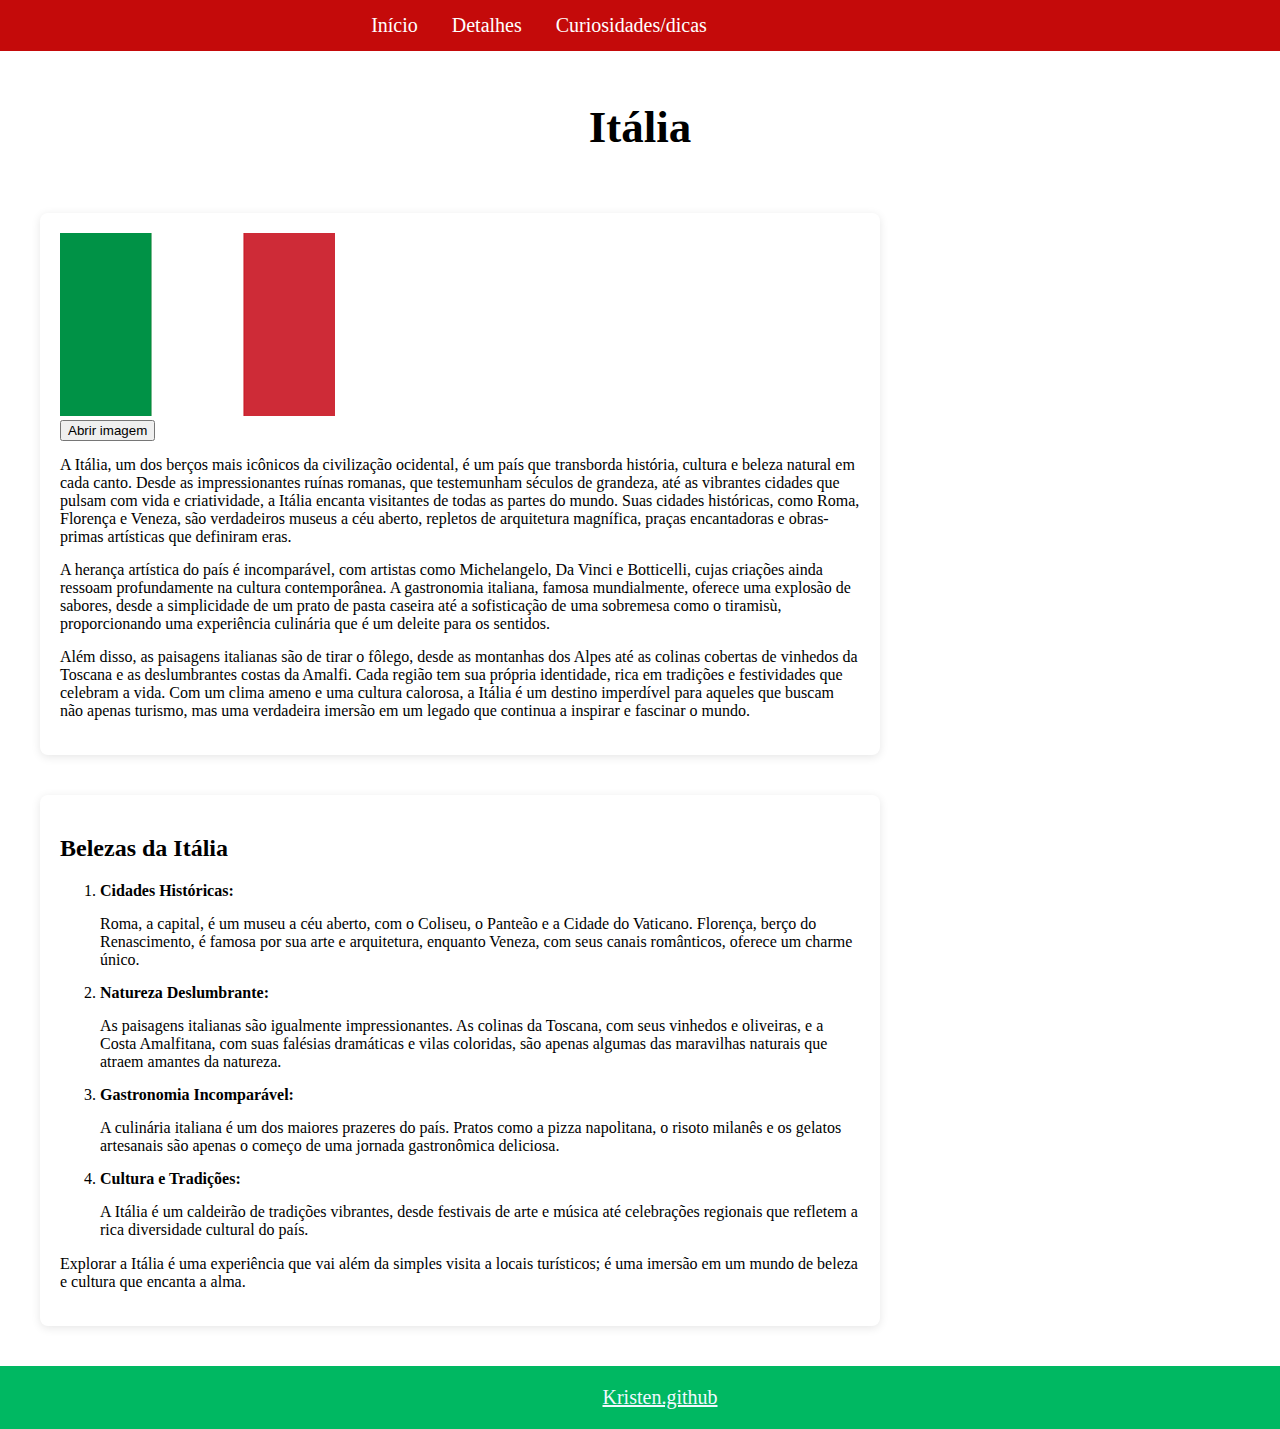
<file: index.html>
<!DOCTYPE html>
<html lang="pt-br">
    <head>
        <meta charset="UTF-8">
        <meta name="viewport" content="width=device-width, initial-scale=1.0">
        <title>Inicio</title>
        <link rel="stylesheet" href="/Belezas naturais da Itália/assets/css/italia.css">
    </head>
    <!--Página 1 INTRODUÇÃO AO PAÍS E VISÃO CLARA DE SUAS BELEZAS-->
    <body>
        <!-- Header zão é pae-->
        <header>
            <div class="containerHeader">
                <div class="menu">
                    <nav>
                        <a href="/index.html">Início</a>
                        <a href="/Belezas naturais da Itália/Pages/page2.html" target="_blank" rel="next">Detalhes</a>
                        <a href="/Belezas naturais da Itália/Pages/page3.html" target="_blank" rel="next">Curiosidades/dicas</a>
                    </nav>
                </div>
            </div>
        </header>
        
        <!--PARTE PRINCIPAL DO TEXTO-->
         <main>
            <section>
                <h1>Itália</h1>
                <div class="container">
                    
                    <div>
                        <img src="/Belezas naturais da Itália/assets/imagens/bandeiraItalia.png" alt="Bandeira da Itália">
                    </div>

                    <!-- Abrir modal com texto extra -->
                    <button class="abrirModal" data-modal="modal-4">
                        Abrir imagem
                    </button>

                    <dialog id="modal-4">
                        
                        <img src="/Belezas naturais da Itália/assets/imagens/bandeiraItalia.png" alt="bandeira da Itália" class="imagemModal">
                        <p>Uma curiosidade interessante sobre a bandeira da Itália é que suas cores têm diferentes interpretações históricas e culturais. Uma das explicações mais conhecidas é que o verde, branco e vermelho representam os ideais da Revolução Francesa, já que a bandeira foi inspirada no modelo tricolor francês.</p>

                        <p>Além disso, há uma interpretação religiosa:</p>
                        <ul>
                           <li>Verde: simboliza a esperança.
                           <li>Branco: representa a fé.
                           <li> Vermelho: simboliza a caridade.
                           <li>Historicamente, a primeira versão do tricolor italiano foi usada em 1797 pela República Cisalpina, um estado cliente da França napoleônica, e evoluiu para se tornar o símbolo nacional da Itália unificada.
                        </ul>   
                        <button class="fecharModal" data-modal="modal-4"> <!-- botão de Fechar modal -->
                            fechar
                        </button>
                    </dialog>

                    <p>A Itália, um dos berços mais icônicos da civilização ocidental, é um país que transborda história, cultura e beleza natural em cada canto. Desde as impressionantes ruínas romanas, que testemunham séculos de grandeza, até as vibrantes cidades que pulsam com vida e criatividade, a Itália encanta visitantes de todas as partes do mundo. Suas cidades históricas, como Roma, Florença e Veneza, são verdadeiros museus a céu aberto, repletos de arquitetura magnífica, praças encantadoras e obras-primas artísticas que definiram eras.</p>
                    
                    <p>A herança artística do país é incomparável, com artistas como Michelangelo, Da Vinci e Botticelli, cujas criações ainda ressoam profundamente na cultura contemporânea. A gastronomia italiana, famosa mundialmente, oferece uma explosão de sabores, desde a simplicidade de um prato de pasta caseira até a sofisticação de uma sobremesa como o tiramisù, proporcionando uma experiência culinária que é um deleite para os sentidos.</p>
                    
                    <p>Além disso, as paisagens italianas são de tirar o fôlego, desde as montanhas dos Alpes até as colinas cobertas de vinhedos da Toscana e as deslumbrantes costas da Amalfi. Cada região tem sua própria identidade, rica em tradições e festividades que celebram a vida. Com um clima ameno e uma cultura calorosa, a Itália é um destino imperdível para aqueles que buscam não apenas turismo, mas uma verdadeira imersão em um legado que continua a inspirar e fascinar o mundo.</p>
                </div>
            </section>
            <section>            
                <div class="container">    
                    <h2>Belezas da Itália</h2>
                    <ol type="1">
                        <li><p class="negrito">Cidades Históricas:</p> Roma, a capital, é um museu a céu aberto, com o Coliseu, o Panteão e a Cidade do Vaticano. Florença, berço do Renascimento, é famosa por sua arte e arquitetura, enquanto Veneza, com seus canais românticos, oferece um charme único.</p>
                        
                        <li><p class="negrito">Natureza Deslumbrante:</p> As paisagens italianas são igualmente impressionantes. As colinas da Toscana, com seus vinhedos e oliveiras, e a Costa Amalfitana, com suas falésias dramáticas e vilas coloridas, são apenas algumas das maravilhas naturais que atraem amantes da natureza.</p>
                        
                        <li><p class="negrito">Gastronomia Incomparável:</p> A culinária italiana é um dos maiores prazeres do país. Pratos como a pizza napolitana, o risoto milanês e os gelatos artesanais são apenas o começo de uma jornada gastronômica deliciosa.</p>
                
                        <li><p class="negrito">Cultura e Tradições:</p> A Itália é um caldeirão de tradições vibrantes, desde festivais de arte e música até celebrações regionais que refletem a rica diversidade cultural do país.<p>
                        
                        </ol><p>Explorar a Itália é uma experiência que vai além da simples visita a locais turísticos; é uma imersão em um mundo de beleza e cultura que encanta a alma.</p>
                        
                </div>
            </section>
         </main>

         <footer>
            <div class="containerfooter">
                <a class="linkGit" href="https://github.com/Kristentf" target="_blank" >Kristen.github</a>
            </div>
         </footer>

         <script src="/Belezas naturais da Itália/assets/JS/italia.js"></script>
    </body>
</html>
</file>
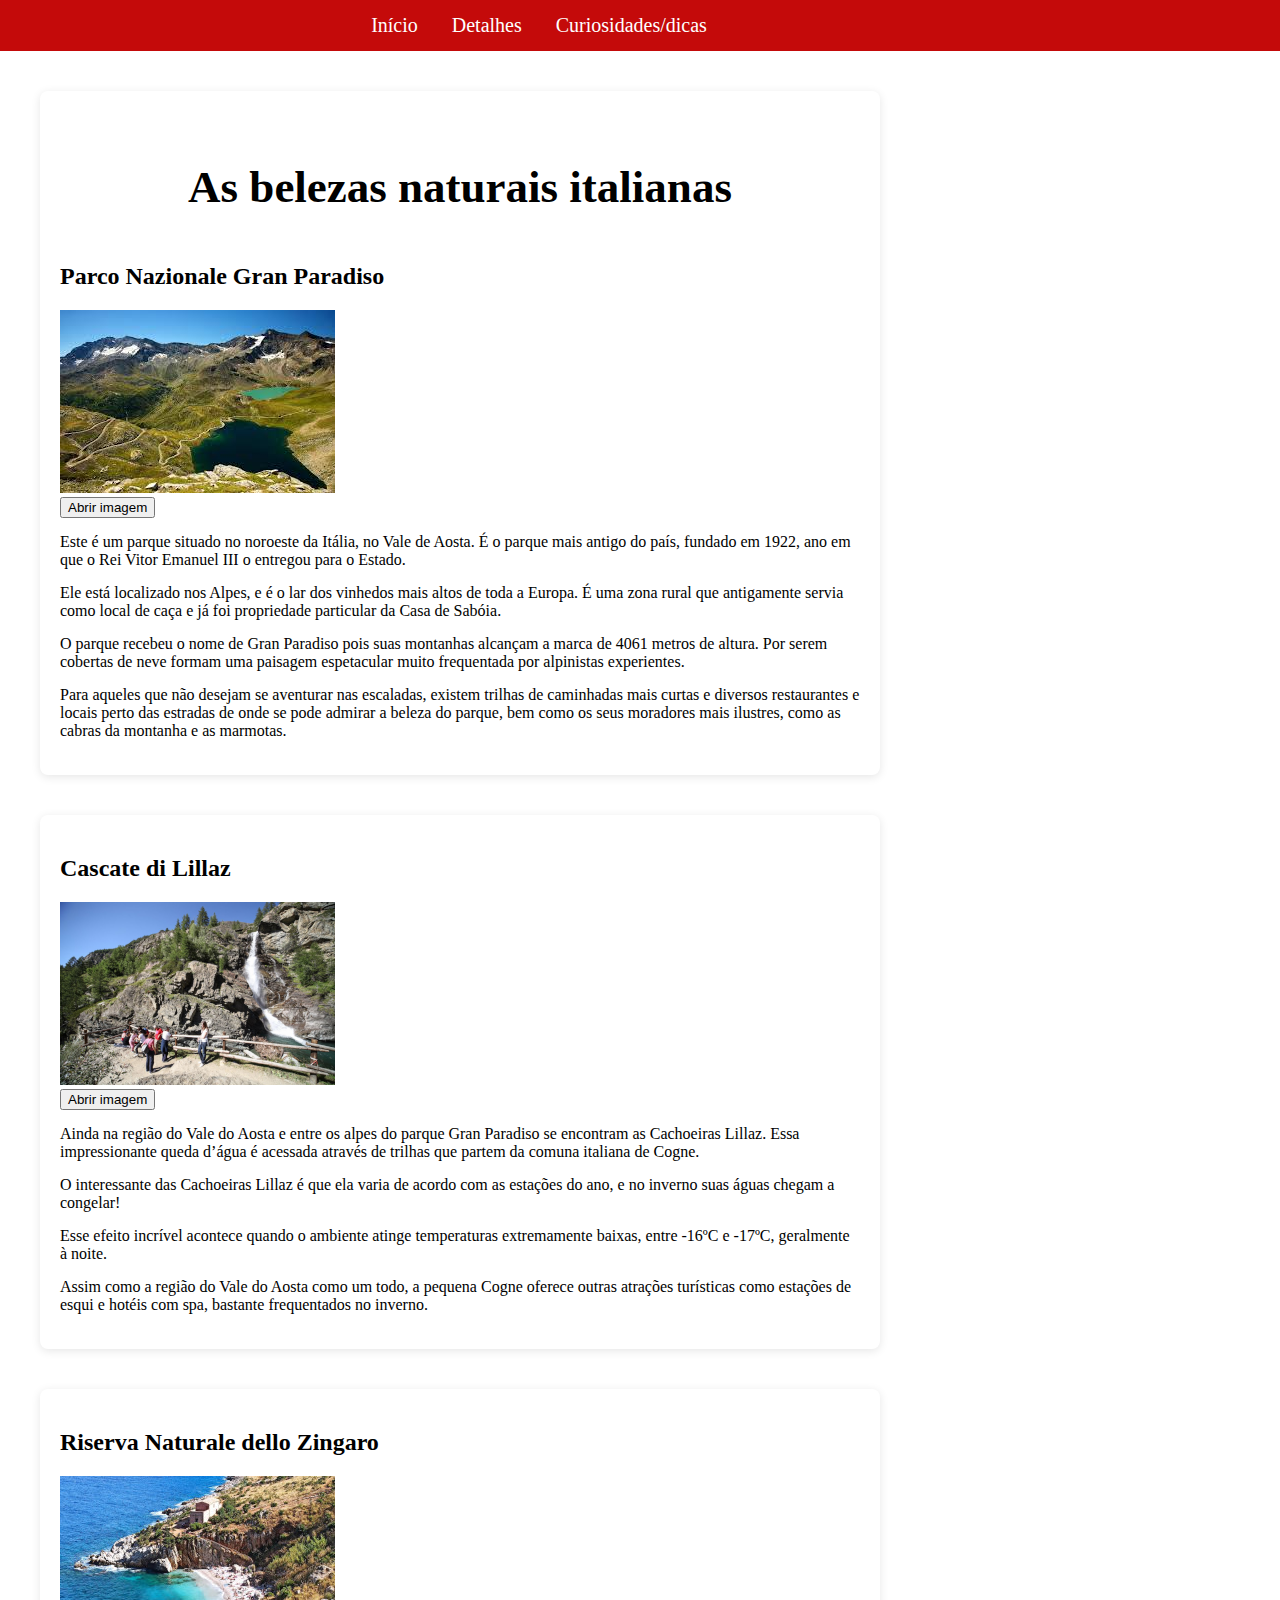
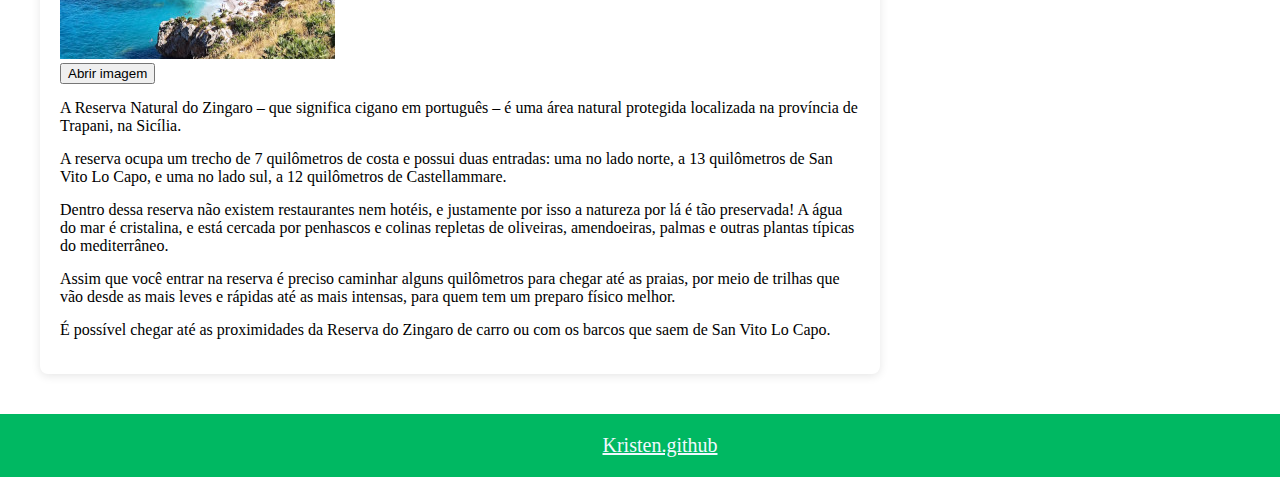
<file: Belezas naturais da Itália/Pages/page2.html>
<!DOCTYPE html>
<html lang="pt-br">
    <head>
        <meta charset="UTF-8">
        <meta name="viewport" content="width=device-width, initial-scale=1.0">
        <title>Detalhes</title>
        <link rel="stylesheet" href="/Belezas naturais da Itália/assets/css/italia.css">
    </head>
    <!--Página 2 DESCRIÇÃO DETALHADA DE PELO MENOS 3 BELEZAS NATURAIS ESPECÍFICAS-->
    <body>
            
        <!-- Header zão é pae-->
        <header>
            <div class="containerHeader">
                <div class="menu">
                    <nav>
                        <a href="/index.html" target="_blank" rel="next">Início</a>
                        <a href="/Belezas naturais da Itália/Pages/page2.html">Detalhes</a>
                        <a href="/Belezas naturais da Itália/Pages/page3.html" target="_blank" rel="next">Curiosidades/dicas</a>
                    </nav>
                </div>
            </div>
        </header>
        <!--PARTE PRINCIPAL DO TEXTO-->
        <main>
            <section>
                <div class="container">
                    <h1>As belezas naturais italianas</h1>
                    <h2>Parco Nazionale Gran Paradiso</h2>
                    <div>
                        <img src="/Belezas naturais da Itália/assets/imagens/granParadiso.jpeg">
                    </div>
                    <button class="abrirModal" data-modal="modal-2">
                        Abrir imagem
                    </button>
                    <dialog id="modal-2">
                        <img src="/Belezas naturais da Itália/assets/imagens/granParadiso.jpeg" class="imagemModal">
                            <p>O Parco Nazionale Gran Paradiso é uma das joias naturais da Itália e destaca-se por sua incrível biodiversidade e importância histórica. Além de abrigar a icônica cabra-montesa-alpina, o parque é conhecido por sua rica flora alpina, com mais de 1.200 espécies de plantas que florescem em suas paisagens, especialmente nos meses de primavera e verão.
                            
                            Uma curiosidade interessante é que o parque possui mais de 700 quilômetros de trilhas sinalizadas, atraindo visitantes de todo o mundo que buscam experiências ao ar livre, desde caminhadas tranquilas até aventuras desafiadoras em alta altitude. Também é um lugar onde a cultura local se preserva, com pequenos vilarejos alpinos ao redor que mantêm tradições antigas e oferecem uma culinária típica deliciosa, como pratos à base de polenta e queijo fontina, típico do Vale de Aosta.
                            
                            Além disso, o Gran Paradiso é um dos poucos picos dos Alpes inteiramente em território italiano, o que o torna ainda mais especial para o país.</p>
                        <button class="fecharModal" data-modal="modal-2">
                            fechar
                        </button>
                    </dialog>

                        <p>Este é um parque situado no noroeste da Itália, no Vale de Aosta. É o parque mais antigo do país, fundado em 1922, ano em que o Rei Vitor Emanuel III o entregou para o Estado.</p>
                        <p>Ele está localizado nos Alpes, e é o lar dos vinhedos mais altos de toda a Europa. É uma zona rural que antigamente servia como local de caça e já foi propriedade particular da Casa de Sabóia.</p>
                        <p>O parque recebeu o nome de Gran Paradiso pois suas montanhas alcançam a marca de 4061 metros de altura. Por serem cobertas de neve formam uma paisagem espetacular muito frequentada por alpinistas experientes. </p>
                        <p>Para aqueles que não desejam se aventurar nas escaladas, existem trilhas de caminhadas mais curtas e diversos restaurantes e locais perto das estradas de onde se pode admirar a beleza do parque, bem como os seus moradores mais ilustres, como as cabras da montanha e as marmotas.</p>
            </section>

            <section>  
                <div class="container">     
                    <h2>Cascate di Lillaz</h2>
                    <div imagemPag2>
                        <img src="/Belezas naturais da Itália/assets/imagens/cascatelillazPequena.png">
                    </div>
                    <button class="abrirModal" data-modal="modal-3">
                        Abrir imagem
                    </button>

                    <dialog id="modal-3">
                        <img src="/Belezas naturais da Itália/assets/imagens/cascatelillazPequena.png" 
                        class="imagemModal">
                        <p>Uma curiosidade interessante sobre as Cascate di Lillaz é que, além de sua beleza natural, a área ao redor das cachoeiras é um local popular para a prática de escalada no gelo durante o inverno. Quando as águas congelam, elas formam paredes de gelo que atraem escaladores de toda a Europa em busca de aventura. Este tipo de escalada requer habilidade técnica e equipamentos específicos, tornando o local um ponto de encontro para entusiastas de esportes radicais.</p>

                        <button class="fecharModal" data-modal="modal-3">
                            fechar
                        </button>
                    </dialog>
                    <div>
                        <p>Ainda na região do Vale do Aosta e entre os alpes do parque Gran Paradiso se encontram as Cachoeiras Lillaz. Essa impressionante queda d’água é acessada através de trilhas que partem da comuna italiana de Cogne.</p>
                        <p>O interessante das Cachoeiras Lillaz é que ela varia de acordo com as estações do ano, e no inverno suas águas chegam a congelar! </p>
                        <p>Esse efeito incrível acontece quando o ambiente atinge temperaturas extremamente baixas, entre -16ºC e -17ºC, geralmente à noite. </p>
                        <p>Assim como a região do Vale do Aosta como um todo, a pequena Cogne oferece outras atrações turísticas como estações de esqui e hotéis com spa, bastante frequentados no inverno.</p>
                    </div>    
            </section>

            <section>
                <div class="container">    
                    <h2>Riserva Naturale dello Zingaro</h2>
                        <img src="/Belezas naturais da Itália/assets/imagens/reservaNaturalePequena.jpg">
                    <div>
                        <button class="abrirModal" data-modal="modal-4">
                            Abrir imagem
                        </button>
    
                        <dialog id="modal-4">
                            <img src="/Belezas naturais da Itália/assets/imagens/reservaNaturalePequena.jpg" class="imagemModal">
                            <p>Uma curiosidade interessante sobre a Riserva Naturale dello Zingaro é que ela é um dos últimos refúgios naturais da Sicília onde ainda é possível avistar o Abutre-do-egito (Neophron percnopterus), uma espécie de abutre em perigo de extinção. A reserva é um habitat importante para esta ave rara, que migra para a área durante os meses mais quentes para nidificar nas falésias isoladas. Além disso, a reserva abriga mais de 40 espécies de aves, tornando-a um destino popular para observadores de pássaros.</p>
                            <button class="fecharModal" data-modal="modal-4">
                                fechar
                            </button>
                        </dialog>

                        <p>A Reserva Natural do Zingaro – que significa cigano em português – é uma área natural protegida localizada na província de Trapani, na Sicília.</p>
                        <p>A reserva ocupa um trecho de 7 quilômetros de costa e possui duas entradas: uma no lado norte, a 13 quilômetros de San Vito Lo Capo, e uma no lado sul, a 12 quilômetros de Castellammare.</p>
                        <p>Dentro dessa reserva não existem restaurantes nem hotéis, e justamente por isso a natureza por lá é tão preservada! A água do mar é cristalina, e está cercada por penhascos e colinas repletas de oliveiras, amendoeiras, palmas e outras plantas típicas do mediterrâneo.</p>
                        <p>Assim que você entrar na reserva é preciso caminhar alguns quilômetros para chegar até as praias, por meio de trilhas que vão desde as mais leves e rápidas até as mais intensas, para quem tem um preparo físico melhor. </p>
                        <p>É possível chegar até as proximidades da Reserva do Zingaro de carro ou com os barcos que saem de San Vito Lo Capo.</p>
                     </div>
                </div>
            </section>
        </main>

        <footer>
            <div class="containerfooter">
                <a class="linkGit" href="https://github.com/Kristentf" target="_blank">Kristen.github</a>
            </div>
         </footer>

        <script src="/Belezas naturais da Itália/assets/JS/italia.js"></script>
    </body>
</html>
</file>
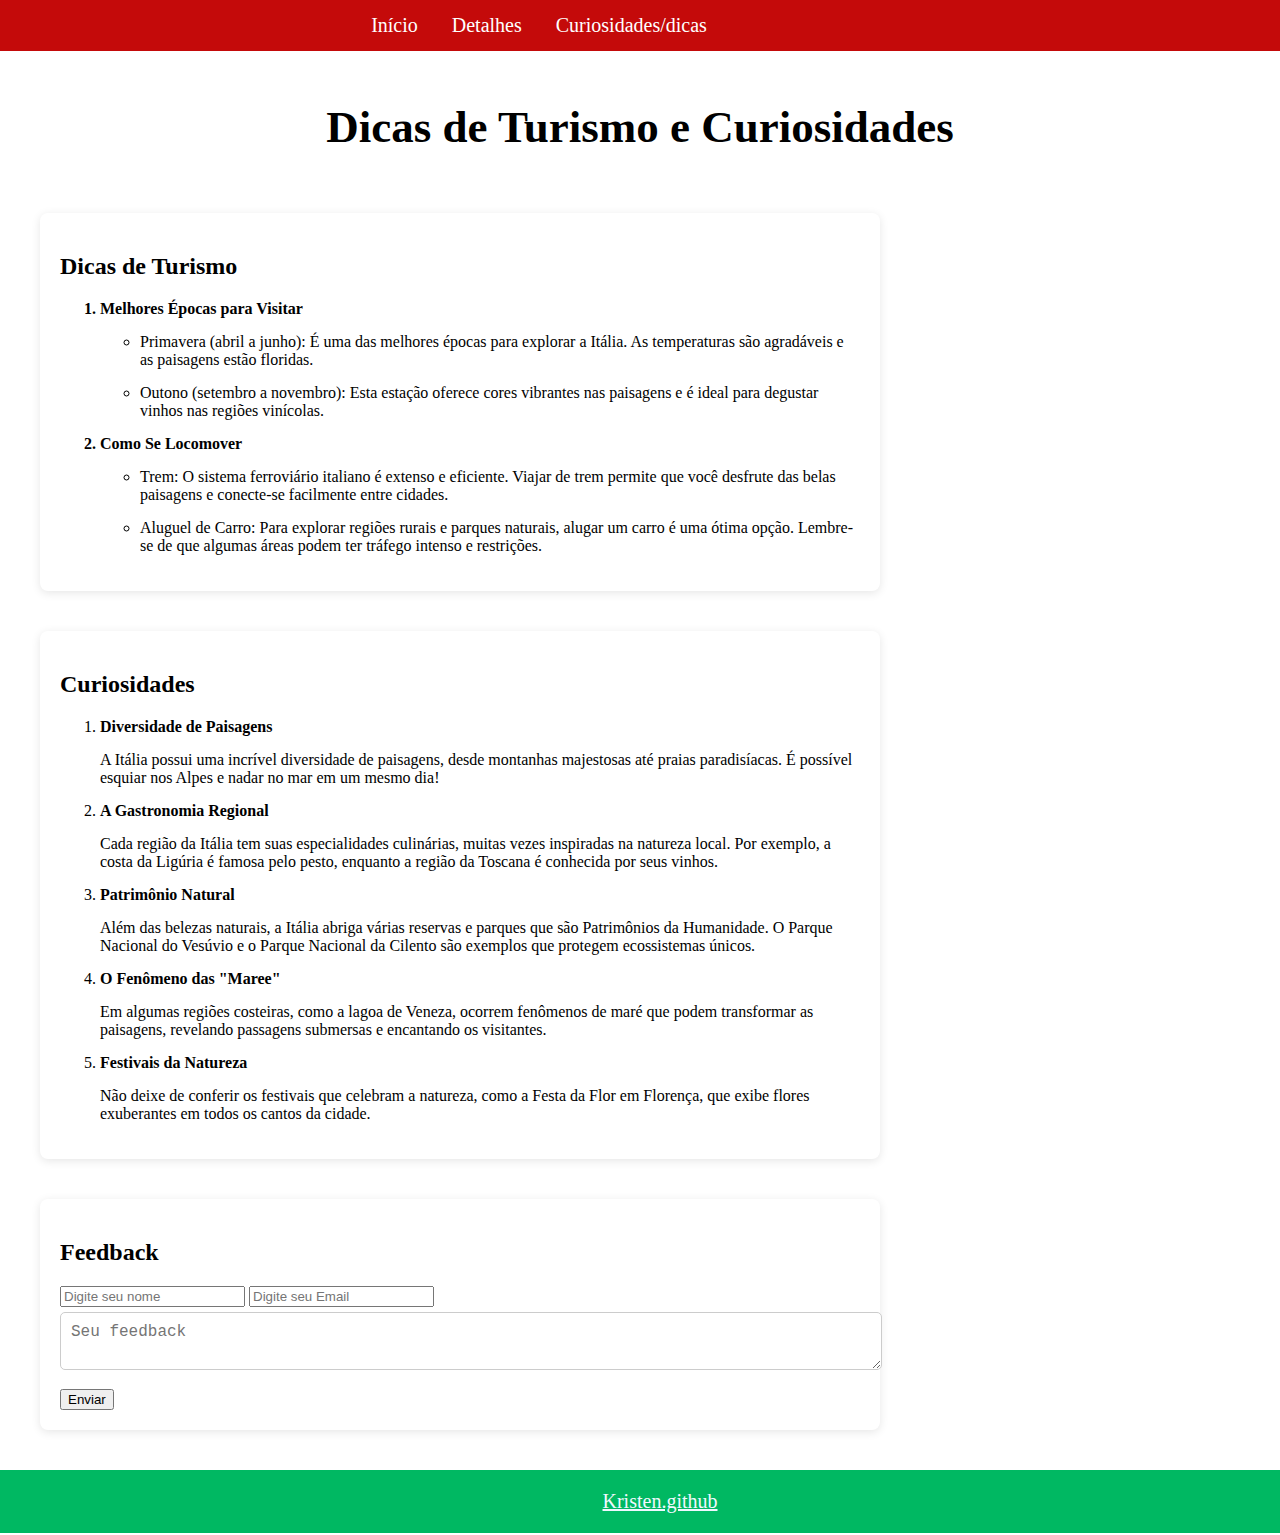
<file: Belezas naturais da Itália/Pages/page3.html>
<!DOCTYPE html>
<html lang="pt-br">
    <head>
        <meta charset="UTF-8">
        <meta name="viewport" content="width=device-width, initial-scale=1.0">
        <title>Curiosidades e dicas</title>
        <link rel="stylesheet" href="/Belezas naturais da Itália/assets/css/italia.css">
    </head>

    <!--Página 3 INFORMAÇÕES ADICIONAIS COMO DICAS DE TURISMO E CURIOSIDADES-->
    <body>
        
        <!-- Header zão é pae-->
        <header>
            <div class="containerHeader">
                <div class="menu">
                    <nav>
                        <a href="/index.html" target="_blank" rel="next">Início</a>
                        <a href="/Belezas naturais da Itália/Pages/page2.html" target="_blank" rel="next">Detalhes</a>
                        <a href="/Belezas naturais da Itália/Pages/page3.html" target="_blank" rel="next">Curiosidades/dicas</a>
                    </nav>
                </div>
            </div>
        </header>

        <!--PARTE PRINCIPAL DO TEXTO-->
        <main>
            <section>
                
                <h1>Dicas de Turismo e Curiosidades</h1>
                <div class="container">
                    
                
                    <!-- LISTAS DE DICAS DE TURISMO-->
                    <h2 class="titulo2">Dicas de Turismo</h2>
                    <ol type="1">
                        <li class="negrito">Melhores Épocas para Visitar</li>
                        <ul>
                            <li>Primavera (abril a junho): É uma das melhores épocas para explorar a Itália. As temperaturas são agradáveis e as paisagens estão floridas.</li>
                            <li>Outono (setembro a novembro): Esta estação oferece cores vibrantes nas paisagens e é ideal para degustar vinhos nas regiões vinícolas.</li>
                        </ul>
                        <li class="negrito">Como Se Locomover</li>
                        <ul>
                            <li>Trem: O sistema ferroviário italiano é extenso e eficiente. Viajar de trem permite que você desfrute das belas paisagens e conecte-se facilmente entre cidades.</li>
                            <li>Aluguel de Carro: Para explorar regiões rurais e parques naturais, alugar um carro é uma ótima opção. Lembre-se de que algumas áreas podem ter tráfego intenso e restrições.</li>
                        </ul>
                    </ol>
                </div>
            </section>        
            <section>
                
                    <!-- LISTAS DAS CURIOSIDADES-->
                <div class="container">
                    <h2>Curiosidades</h2>
                    <ol type="1">
                        <li><p class="negrito">Diversidade de Paisagens</p></li>
                        <p>A Itália possui uma incrível diversidade de paisagens, desde montanhas majestosas até praias paradisíacas. É possível esquiar nos Alpes e nadar no mar em um mesmo dia!</p>
                        <li><p class="negrito">A Gastronomia Regional</p></li>
                        <p>Cada região da Itália tem suas especialidades culinárias, muitas vezes inspiradas na natureza local. Por exemplo, a costa da Ligúria é famosa pelo pesto, enquanto a região da Toscana é conhecida por seus vinhos.</p>
                        <li><p class="negrito">Patrimônio Natural</p></li>
                        <p>Além das belezas naturais, a Itália abriga várias reservas e parques que são Patrimônios da Humanidade. O Parque Nacional do Vesúvio e o Parque Nacional da Cilento são exemplos que protegem ecossistemas únicos.</p>
                        <li><p class="negrito">O Fenômeno das "Maree"</p></li>
                        <p>Em algumas regiões costeiras, como a lagoa de Veneza, ocorrem fenômenos de maré que podem transformar as paisagens, revelando passagens submersas e encantando os visitantes.</p>
                        <li><p class="negrito">Festivais da Natureza</p></li>
                        <p>Não deixe de conferir os festivais que celebram a natureza, como a Festa da Flor em Florença, que exibe flores exuberantes em todos os cantos da cidade.</p>
                    </ol>
                </div>
            </section>
            
            <section> <!-- Area de feeedback -->
                
                <div class="container">
                    <h2>Feedback</h2>
                    <form action="enviar-feedback">
                        <input type="text" id="inputNome" placeholder="Digite seu nome" required>
                        <input type="email" id="inputEmail" placeholder="Digite seu Email" required>
                        <div>
                            <textarea name="feedback" id="feedback" placeholder="Seu feedback" required></textarea>
                        
                            <!-- Dizer obg dps de apertar em enviar -->
                            <button type="submit" class="abrirModal" data-modal="modal-5">
                                Enviar
                            </button>
                        </div>
                        <dialog id="modal-5">  
                            <img class="imagemModal" src="/Belezas naturais da Itália/assets/imagens/cachorroFofo.png" alt="Cachorro fofo pedindo 10 pontos do professor B9"> 
                            <h2>Você vai me dar 10,0 pontos pelo site???</h2>
                    </form>
         </footer>
            </section>
        </main>

        <footer>
            <div class="containerfooter">
                <a class="linkGit" href="https://github.com/Kristentf" target="_blank">Kristen.github</a>
            </div>
        <script src="/Belezas naturais da Itália/assets/JS/italia.js"></script>
    </body>
</html>
</file>
<file: Belezas naturais da Itália/assets/css/italia.css>
body{
    margin: 0 auto;
    box-sizing: border-box;
}
h1{
    text-align: center;
    padding: 20px;
    font-size: 45px;
}

.containerHeader{
    max-width: 1080px;
    display: flex;
    justify-content:center;
    justify-items:center ;
}

.menu nav a{
    color: #ffffff;
    text-decoration: none;
    padding-right: 30px;
    font-size: 20px;
}
header{
    background-color: rgb(196, 10, 10);
    width: 100%;
    padding: 14px;
}


.container {
    max-width: 800px; /* Largura máxima da área central */
    margin: 40px; /* Centraliza horizontalmente */
    padding: 20px; /* Espaçamento interno */
    background-color: white; /* Cor de fundo da área central */
    box-shadow: 0 2px 10px rgba(0, 0, 0, 0.1); /* Sombra da caixa */
    border-radius: 8px; /* Bordas arredondadas */   
}

.imagemCentro{
    text-align: center;
}

.negrito{
    font-weight: bold;
}

.container p, .container ol li{
    margin: 15px 0;
}

footer{
    background-color: rgb(0, 184, 98);
    width: 100%;
    padding: 20px;
}
.containerfooter{
    display: flex;
    justify-content: center;
    justify-items: center ;
    color: #ffffff;
    padding: auto;
    font-size: 20px;
}
.imagemModal{
    height: 300px;
    display: flex;
    justify-content: center;
    align-items: center;
    
}
 .linkGit{
    color: aliceblue;
 }

textarea {
     
     width: 100%;
     margin-top: 5px;
     margin-bottom: 15px;
     padding: 10px;
     border: 1px solid #ccc;
     border-radius: 5px;
     font-size: 16px;
     resize: vertical; /* Permite redimensionar verticalmente */
 }
</file>
